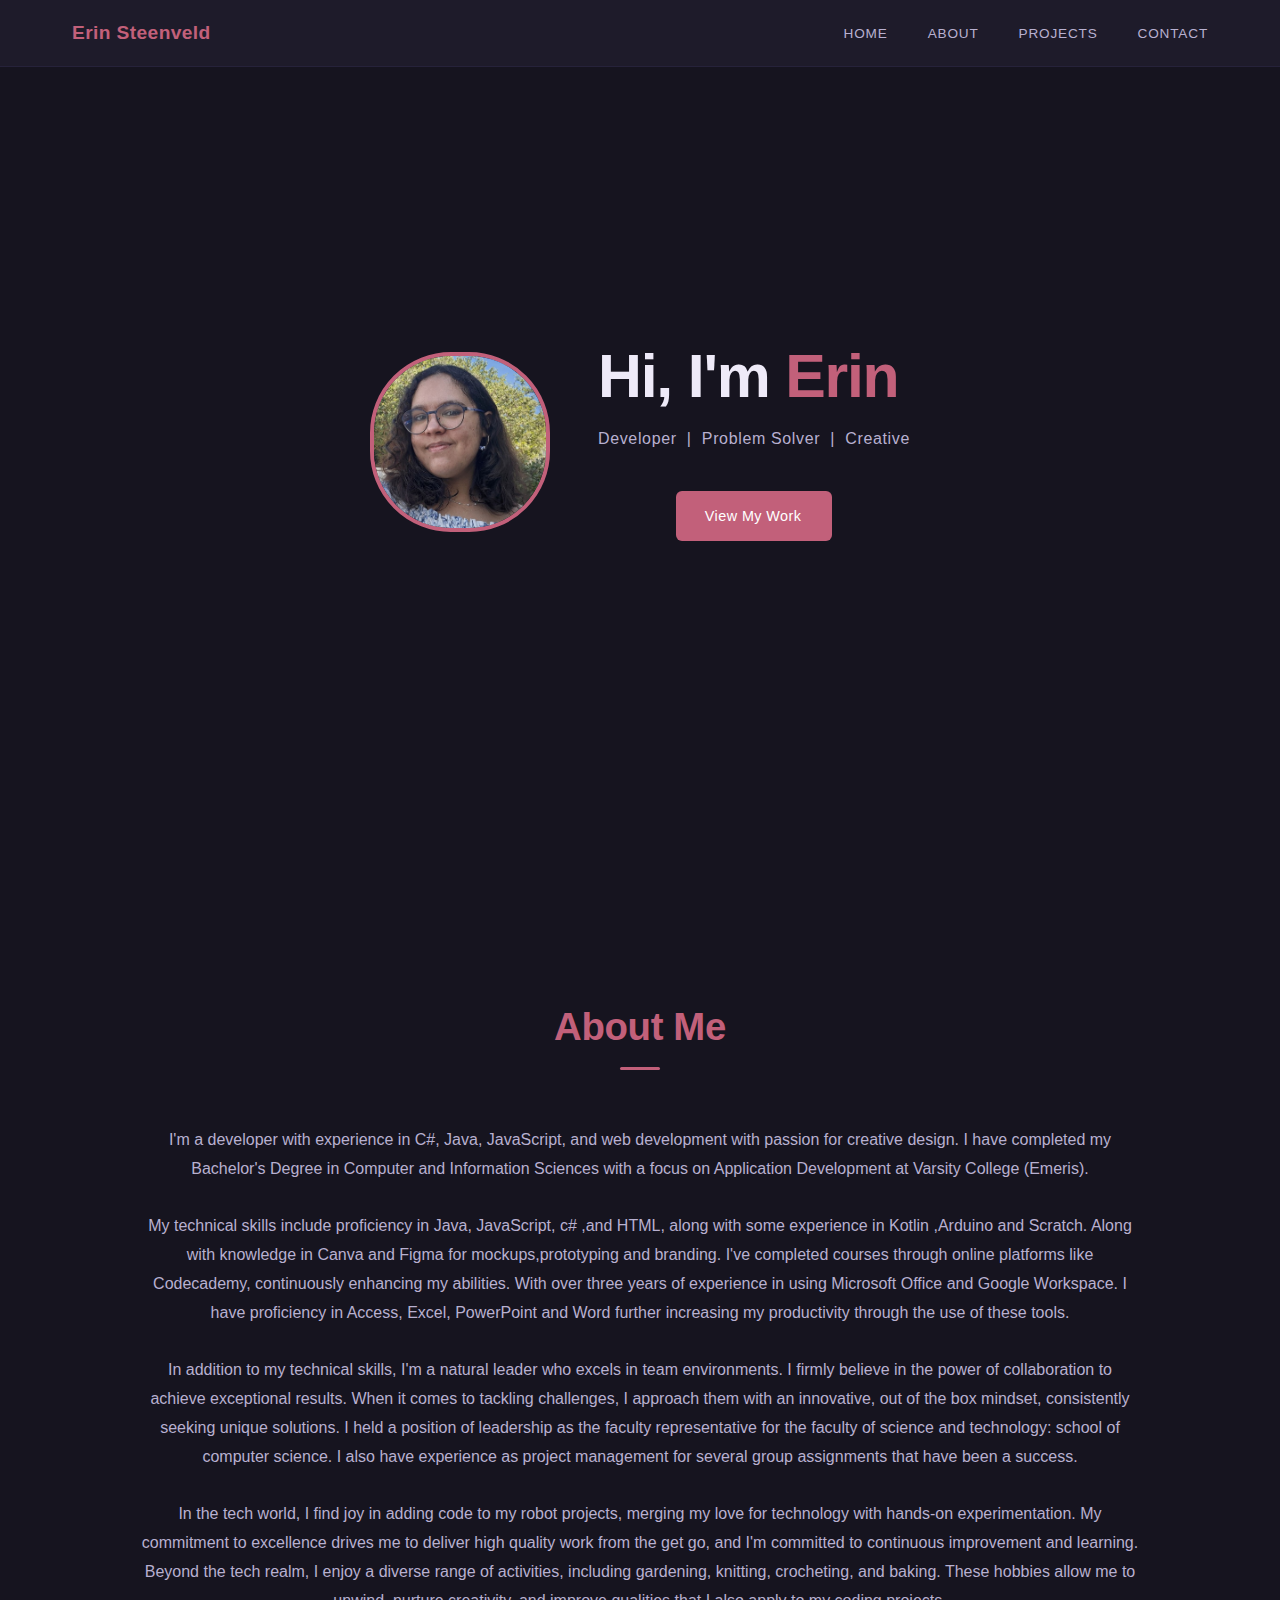
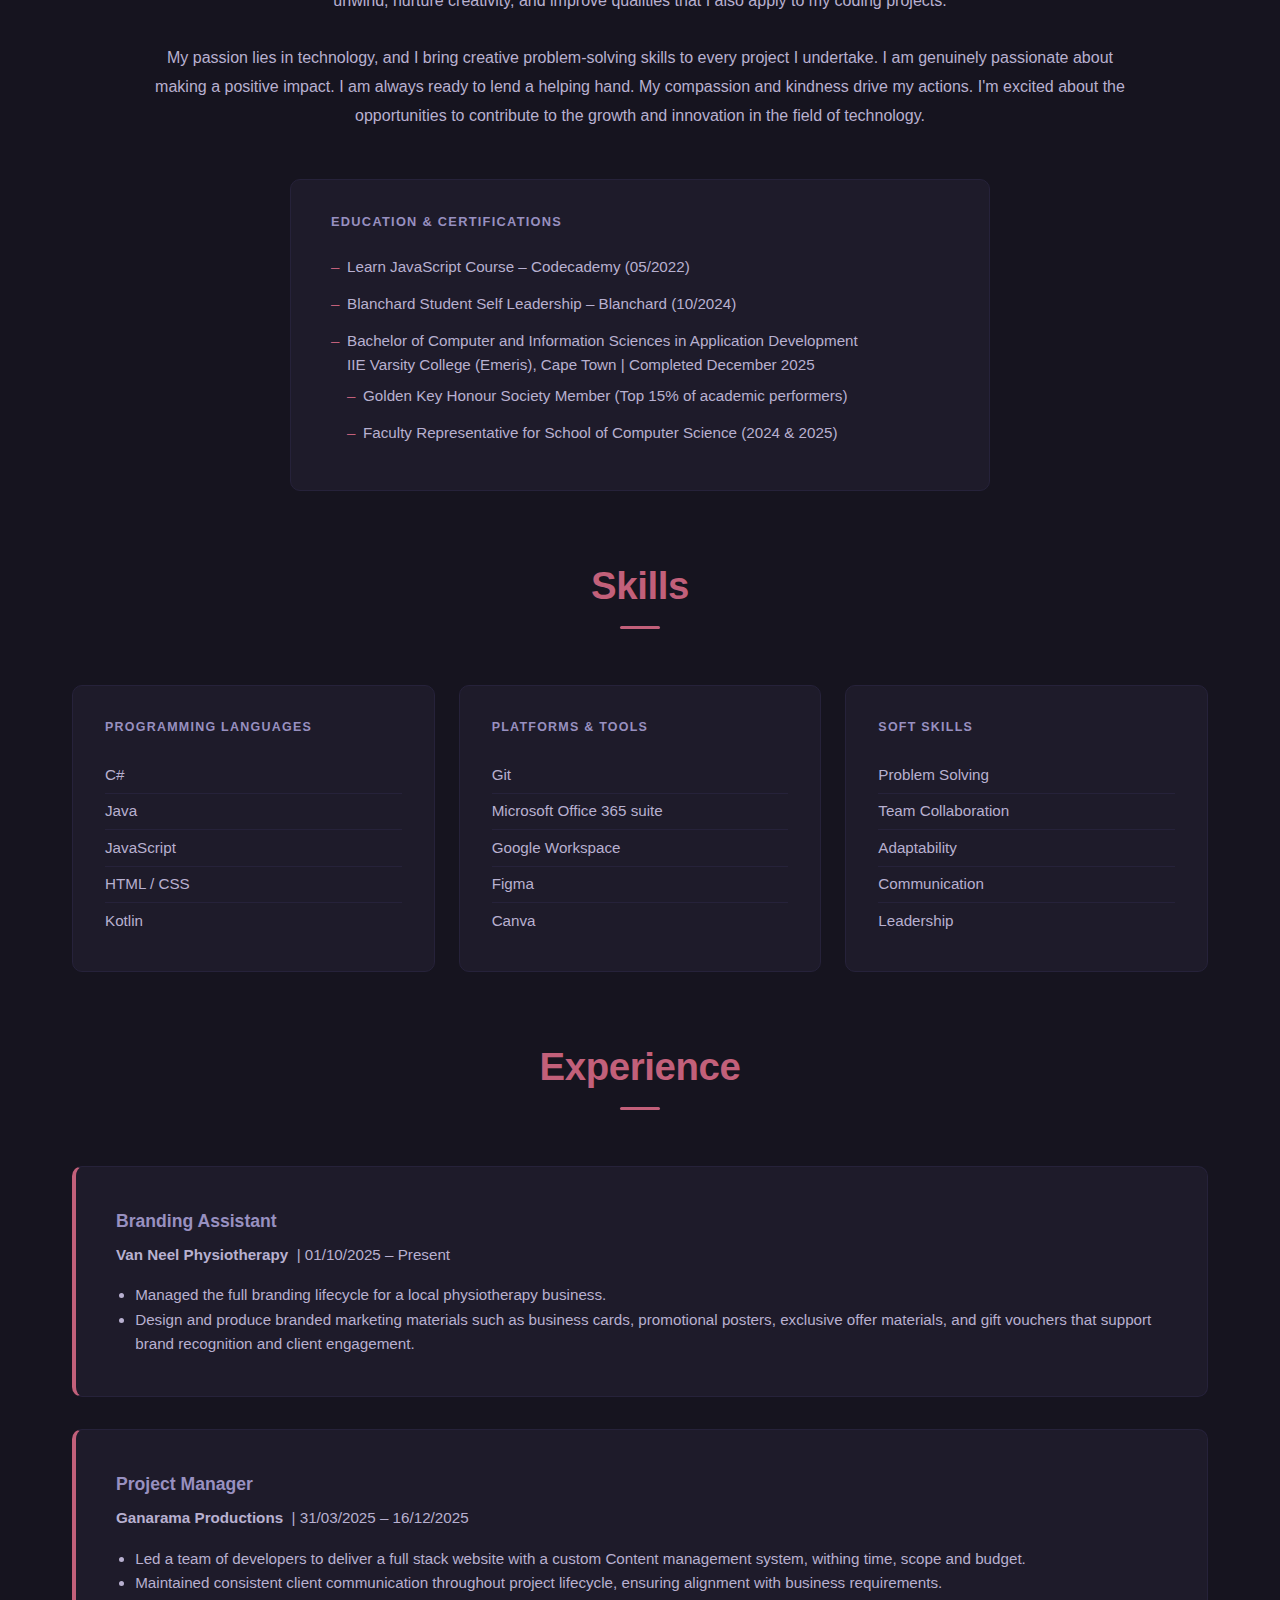
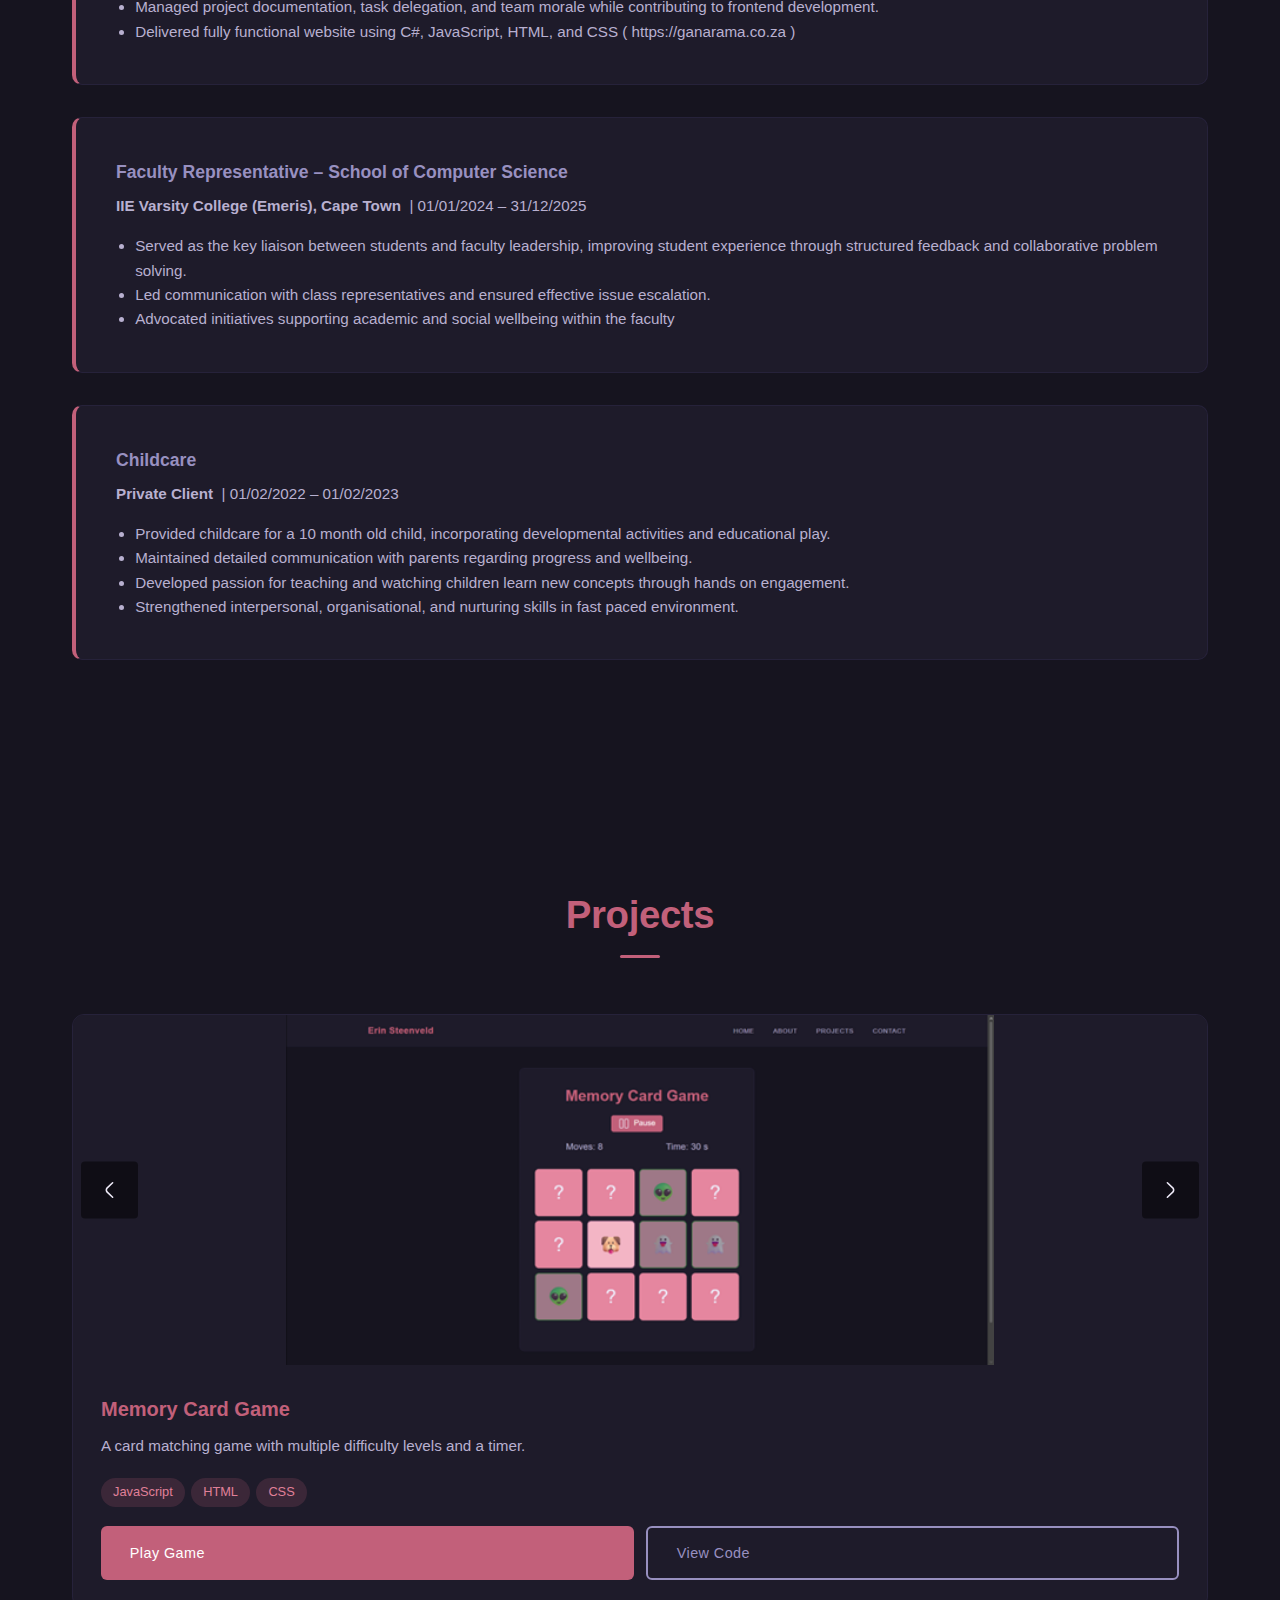
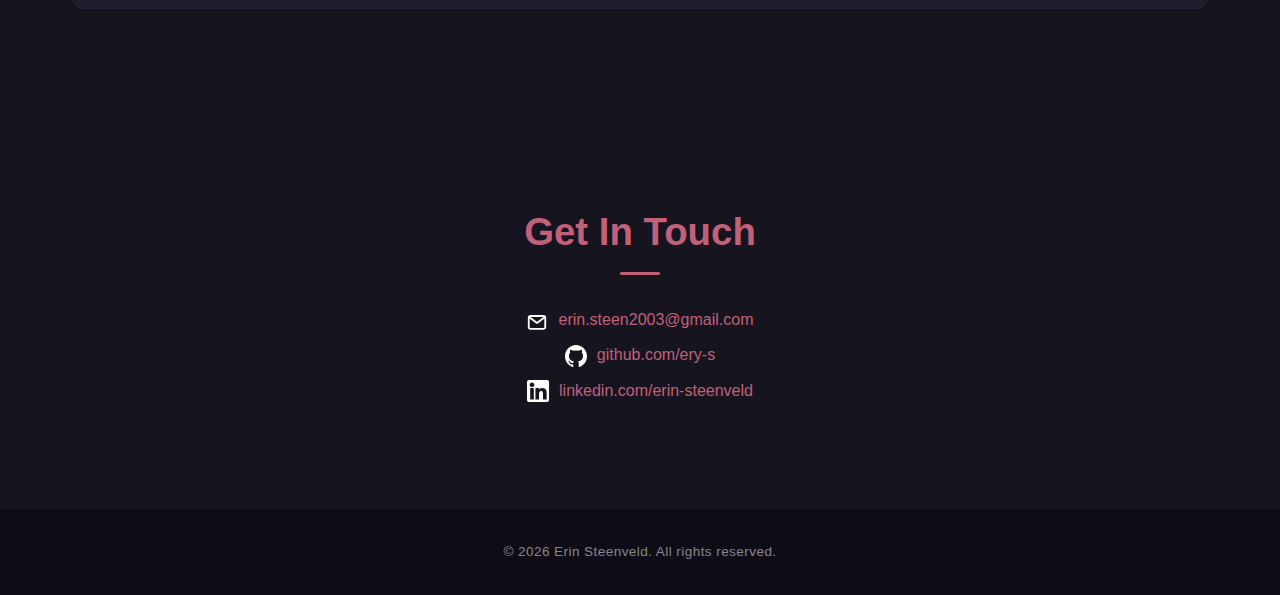
<file: index.html>
<!DOCTYPE html>
<html lang="en" xmlns="http://www.w3.org/1999/html" xmlns="http://www.w3.org/1999/html">
<head>
    <meta charset="UTF-8">
    <meta name="viewport" content="width=device-width, initial-scale=1.0">
    <title>Erin Steenveld — Portfolio</title>
    <link rel="stylesheet" href="css/style.css">
</head>
<body>

<!-- Navigation Bar -->
<nav>
    <div class="nav-container">
        <div class="logo">Erin Steenveld</div>
        <button class="nav-burger" id="nav-burger-btn" aria-label="Toggle navigation menu" aria-expanded="false">
            <span></span>
            <span></span>
            <span></span>
        </button>
        
        <ul class="nav-links" id="nav-links">
            <li><a href="#home">Home</a></li>
            <li><a href="#about">About</a></li>
            <li><a href="#projects">Projects</a></li>
            <li><a href="#contact">Contact</a></li>
        </ul>
    </div>
</nav>

<!-- Hero section -->
<section id="home" class="hero">
    <div class="hero-container">
        <img src="images/profile%20image.jpeg" alt="Profile image" class="profile-image">
    <div class="hero-text">
        <h1>Hi, I'm <span>Erin</span></h1>
        <p class="hero-tagline">Developer &nbsp;|&nbsp; Problem Solver &nbsp;|&nbsp; Creative</p>
        <a href="#projects" class="button">View My Work</a>
    </div>
    </div>     
</section>

<!-- About section -->
<section id="about" class="about">
    <div class="about-container">

        <!-- About me -->
        <h2 class="section-title">About Me</h2>
        <hr class="section-rule">
        <p class="about-intro">
            I'm a developer with experience in C#, Java, JavaScript, and web development with passion for creative design. 
            I have completed my Bachelor's Degree in Computer and Information Sciences with a focus on Application Development at Varsity College (Emeris).
            </br></br>
            My technical skills include proficiency in Java, JavaScript, c# ,and HTML, along with some experience in Kotlin ,Arduino and Scratch. 
            Along with knowledge in Canva and Figma for mockups,prototyping and branding. 
            I've completed courses through online platforms like Codecademy, continuously enhancing my abilities.
            With over three years of experience in using Microsoft Office and Google Workspace.
            I have proficiency in Access, Excel, PowerPoint and Word further increasing my productivity through the use of these tools.
            </br></br>
            In addition to my technical skills, I'm a natural leader who excels in team environments.
            I firmly believe in the power of collaboration to achieve exceptional results. 
            When it comes to tackling challenges, I approach them with an innovative, out of the box mindset, consistently seeking unique solutions. 
            I held a position of leadership as the faculty representative for  the faculty of science and technology: school of computer science. 
            I also have experience as project management for several group assignments that have been a success.
            </br></br>
            In the tech world, I find joy in adding code to my robot projects, merging my love for technology with hands-on experimentation. 
            My commitment to excellence drives me to deliver high quality work from the get go, and I'm committed to continuous improvement and learning.
            Beyond the tech realm, I enjoy a diverse range of activities, including gardening, knitting, crocheting, and baking.
            These hobbies allow me to unwind, nurture creativity, and improve qualities that I also apply to my coding projects.
            </br></br>
            My passion lies in technology, and I bring creative problem-solving skills to every project I undertake. 
            I am genuinely passionate about making a positive impact. I am always ready to lend a helping hand. My compassion and kindness drive my actions.
            I'm excited about the opportunities to contribute to the growth and innovation in the field of technology.
        </p>
            <!-- Education and certifications -->
        <div class="about-education">
            <h3>Education &amp; Certifications</h3>
            <ul>
                <li>Learn JavaScript Course – Codecademy (05/2022)</li>
                
                <li> Blanchard Student Self Leadership – Blanchard (10/2024)</li>
                
                <li>Bachelor of Computer and Information Sciences in Application Development
                   </br> IIE Varsity College (Emeris), Cape Town | Completed December 2025
                    <ul>
                        <li>Golden Key Honour Society Member (Top 15% of academic performers) </li>
                        <li>Faculty Representative for School of Computer Science (2024 & 2025)</li>
                    </ul>
                </li>
               
            </ul>
        </div>

        <h2 class="section-title">Skills</h2>
        <hr class="section-rule">
        <div class="skills-grid">
            <div class="skill-card">
                <h3>Programming Languages</h3>
                <ul>
                    <li>C#</li>
                    <li>Java</li>
                    <li>JavaScript</li>
                    <li>HTML / CSS</li>
                    <li>Kotlin</li>
                </ul>
            </div>
            <div class="skill-card">
                <h3>Platforms &amp; Tools</h3>
                <ul>
                    <li>Git</li>
                    <li>Microsoft Office 365 suite</li>
                    <li>Google Workspace</li>
                    <li>Figma</li>
                    <li>Canva</li>
                </ul>
            </div>
            <div class="skill-card">
                <h3>Soft Skills</h3>
                <ul>
                    <li>Problem Solving</li>
                    <li>Team Collaboration</li>
                    <li>Adaptability</li>
                    <li>Communication</li>
                    <li>Leadership</li>
                </ul>
            </div>
        </div>

        <!-- Experience -->
        <h2 class="section-title" style="margin-top: 4rem;">Experience</h2>
        <hr class="section-rule">
        <div class="experience-card">
            <h3>Branding Assistant</h3>
            <p><strong>Van Neel Physiotherapy</strong> &nbsp;|  01/10/2025 – Present</p>
            <ul>
                <li>Managed the full branding lifecycle for a local physiotherapy business.</li>
                <li>Design and produce branded marketing materials such as business cards, promotional posters, exclusive
                    offer materials, and gift vouchers that support brand recognition and client engagement.
                </li>
            </ul>
        </div>

        <div class="experience-card">
            <h3>Project Manager</h3>
            <p><strong>Ganarama Productions</strong> &nbsp;|  31/03/2025 – 16/12/2025</p>
            <ul>
                <li>Led a team of developers to deliver a full stack website with a custom Content management system,
                    withing time, scope and budget.</li>
                <li>Maintained consistent client communication throughout project lifecycle, ensuring alignment with business
                requirements.</li>
                <li>Managed project documentation, task delegation, and team morale while contributing to frontend
                    development.</li>
                <li>Delivered fully functional website using C#, JavaScript, HTML, and CSS ( https://ganarama.co.za )</li>
            </ul>
        </div>

        <div class="experience-card">
            <h3>Faculty Representative – School of Computer Science</h3>
            <p><strong>IIE Varsity College (Emeris), Cape Town</strong> &nbsp;|  01/01/2024 – 31/12/2025</p>
            <ul>
                <li>Served as the key liaison between students and faculty leadership, improving student experience through
                    structured feedback and collaborative problem solving.</li>
                <li>Led communication with class representatives and ensured effective issue escalation.</li>
                <li>Advocated initiatives supporting academic and social wellbeing within the faculty</li>
            </ul>
        </div>

        <div class="experience-card">
            <h3>Childcare </h3>
            <p><strong>Private Client</strong> &nbsp;|  01/02/2022 – 01/02/2023</p>
            <ul>
                <li>Provided childcare for a 10 month old child, incorporating developmental activities and educational play.</li>
                <li>Maintained detailed communication with parents regarding progress and wellbeing.</li>
                <li>Developed passion for teaching and watching children learn new concepts through hands on engagement.</li>
                <li>Strengthened interpersonal, organisational, and nurturing skills in fast paced environment.</li>
            </ul>
        </div>
    </div>
</section>

<!-- Projects section -->
<section id="projects" class="projects">
    <div class="container">
        <h2 class="section-title">Projects</h2>
        <hr class="section-rule">

        <div class="project-grid">

            <!-- Project 1 -->
            <div class="project-card">
                <div class="project-image">
                    <button class="slide-btn prev"><img src="images/left-icon.svg"> </button>
                    <img src="projects/memory-card/images/memoryGame1.png" alt="Memory Card Game image 1">
                    <img src="projects/memory-card/images/memoryGame2.png" alt="Memory Card Game image 2">
                    <img src="projects/memory-card/images/memoryGame3.png" alt="Memory Card Game image 3">
                    <img src="projects/memory-card/images/memoryGame4.png" alt="Memory Card Game image 4">
                    <img src="projects/memory-card/images/memoryGame5.png" alt="Memory Card Game image 5">
                    <button class="slide-btn next"><img src="images/right-icon.svg"></button>
                </div>
                <div class="project-info">
                    <h2>Memory Card Game</h2>
                    <p>A card matching game with multiple difficulty levels and a timer.</p>
                    <div class="project-languages">
                        <span>JavaScript</span>
                        <span>HTML</span>
                        <span>CSS</span>
                    </div>
                    <div class="project-links">
                        <a href="projects/memory-card/index.html" class="btn btn-primary">Play Game</a>
                        <a href="https://github.com/ery-s/ery-s.github.io/tree/memory-game" class="btn btn-secondary">View Code</a>
                    </div>
                </div>
            </div>

            <!-- Project 2 -->

        </div>
    </div>
</section>

<!-- Contact section -->
<section id="contact">
    <h2>Get In Touch</h2>
    <hr class="section-rule">
    <p> <a href="mailto:erin.steen2003@gmail.com"><img src="images/mail-logo.svg" alt="Mail Icon" class="contact-logo">erin.steen2003@gmail.com</a></p>
    <p><a href="https://github.com/ery-s" target="_blank"><img src="images/github-logo.svg" alt="GitHub Icon" class="contact-logo">github.com/ery-s</a></p>
    <p><a href="https://www.linkedin.com/in/erin-steenveld-208278288/" target="_blank"><img src="images/linkedin-logo.svg" alt="LinkedIn Icon" class="contact-logo">linkedin.com/erin-steenveld</a></p>
</section>

<footer>
    <p>&copy; 2026 Erin Steenveld. All rights reserved.</p>
</footer>

<script src="navBurgerMenu.js"></script>
<script src="imgslider.js"></script>

</body>
</html>
</file>
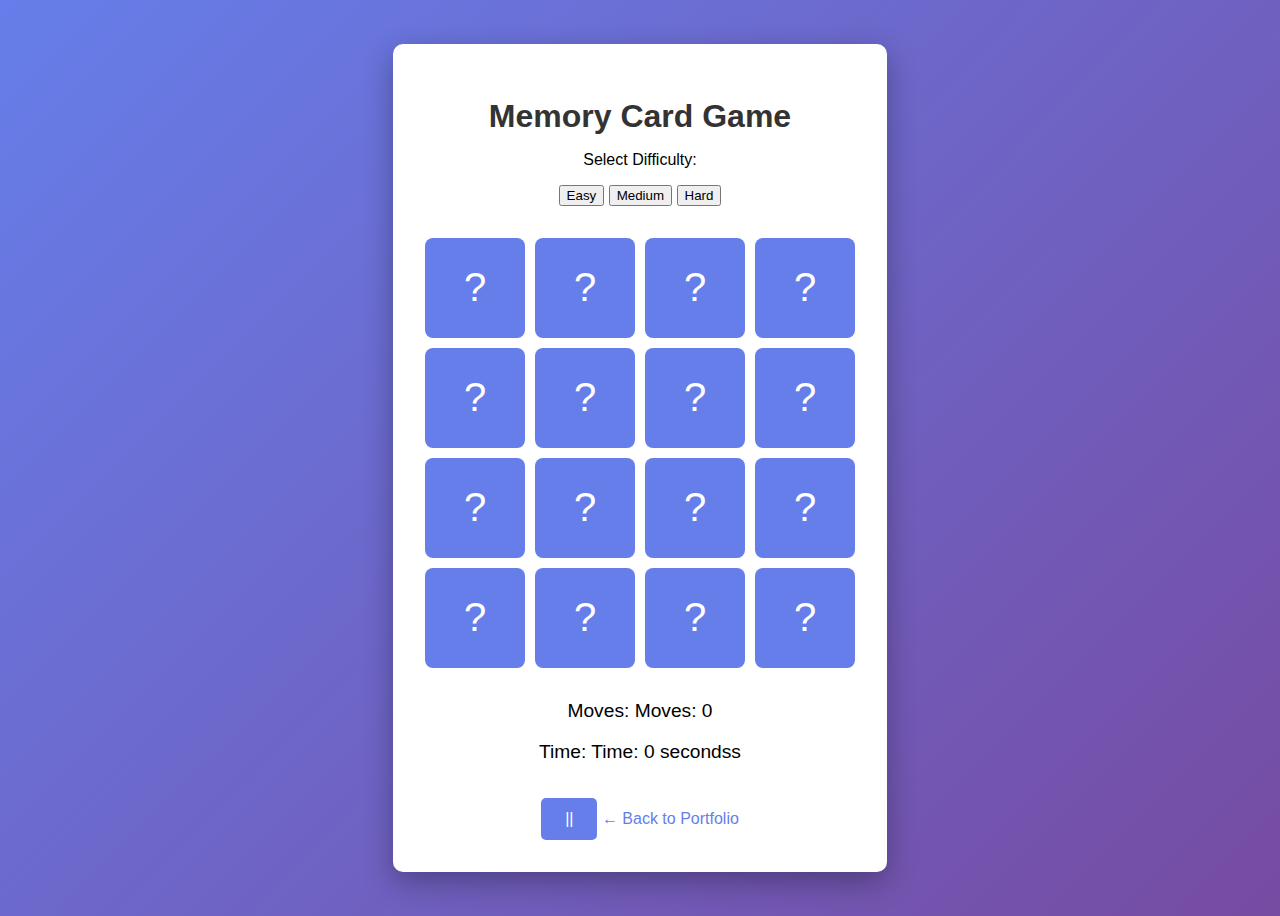
<file: projects/index.html>
<!DOCTYPE html>
<html lang="en">
<head>
    <meta charset="UTF-8">
    <meta name="viewport" content="width=device-width, initial-scale=1.0">
    <title>Memory Card Game</title>
    <link rel="stylesheet" href="css/style.css">
</head>
<body>
<div class="container">
    <h1>Memory Card Game</h1>
    
    <div id="difficulty-section">
        <p>Select Difficulty:</p>
        <button onclick="startGame(0)">Easy</button>
        <button onclick="startGame(1)">Medium</button>
        <button onclick="startGame(2)">Hard</button>
    </div>
    
    <div id="game-board">
       
    </div>
    <div class="stats">
        <p>Moves: <span id="moves">0</span></p>
        <p>Time: <span id="timer">0</span>s</p>
    </div>
    <button id="pause">||</button>
    <a href="../../index.html" class="back-link">← Back to Portfolio</a>
</div>

<script src="js/game.js"></script>
</body>
</html>
</file>
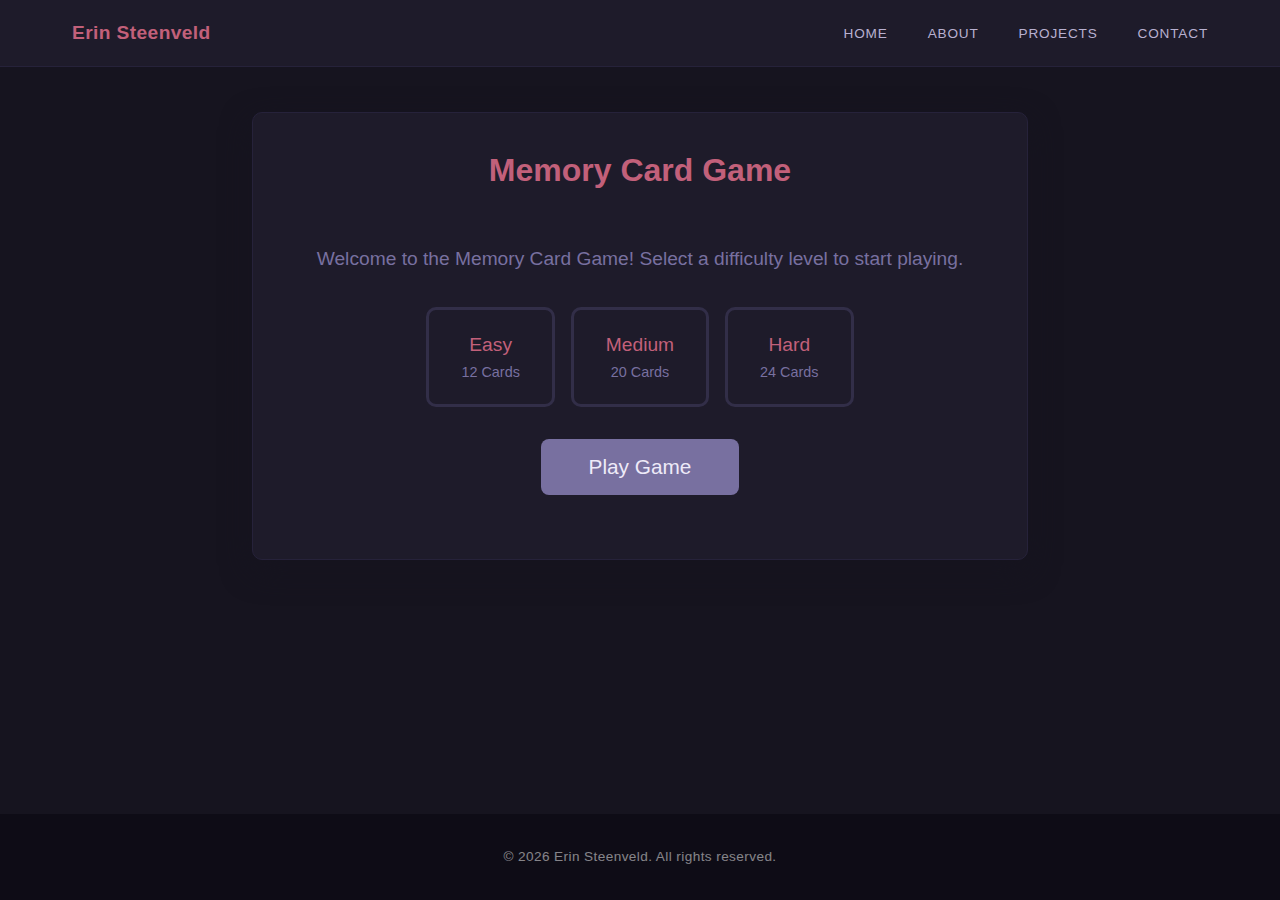
<file: projects/memory-card/index.html>
<!DOCTYPE html>
<html lang="en">
<head>
    <meta charset="UTF-8">
    <meta name="viewport" content="width=device-width, initial-scale=1.0">
    <title>Memory Card Game</title>
    <link rel="stylesheet" href="../../css/style.css">
    <link rel="stylesheet" href="css/memoryGameStyle.css">
</head>
<body>

<!-- Navigation Bar -->
<nav>
    <div class="nav-container">
        <div class="logo">Erin Steenveld</div>
        <ul class="nav-links">
            <li><a href="#home">Home</a></li>
            <li><a href="#about">About</a></li>
            <li><a href="#projects">Projects</a></li>
            <li><a href="#contact">Contact</a></li>
        </ul>
    </div>
</nav>
<div class="container">
 
    <h1>Memory Card Game</h1>
    
    <div id="home-section">
        <p>Welcome to the Memory Card Game!  Select a difficulty level to start playing.</p>
    <div class="difficulty-buttons">
        <button class="difficulty-btn" data-difficulty="0">Easy<br><span>12 Cards</span></button>
        <button class="difficulty-btn" data-difficulty="1">Medium<br><span>20 Cards</span></button>
        <button class="difficulty-btn" data-difficulty="2">Hard<br><span>24 Cards</span></button>
    </div>
        <button id="play-btn" disabled>Play Game</button>
    </div>
    <div id="game-section" style="display: none;">
        <button id="pause-btn" class="btn-primary"><img src="images/pause-icon.svg" class="pause-icon">Pause</button>
        <div class="stats">
            <span>Moves: <span id="moves">0</span></span>
            <span>Time: <span id="timer">0</span></span>
        </div>
        <div id="pause-section" style="display: none;">
            <h2>Game Paused</h2>
            <button id="resume-btn"><img src="images/play-icon.svg" class="pause-icon">Resume</button>
            <button id="restart-btn"><img src="images/restart-icon.svg" class="pause-icon">Restart</button>
            <button id="home-btn"><img src="images/home-icon.svg" class="pause-icon">Home</button>
        </div>
        <div id="game-board"></div>
    </div>
    </div>
</div>


<script src="js/memory-card-game.js"></script>
<footer>
    <p>&copy; 2026 Erin Steenveld. All rights reserved.</p>
</footer>
</body>
</html>
</file>
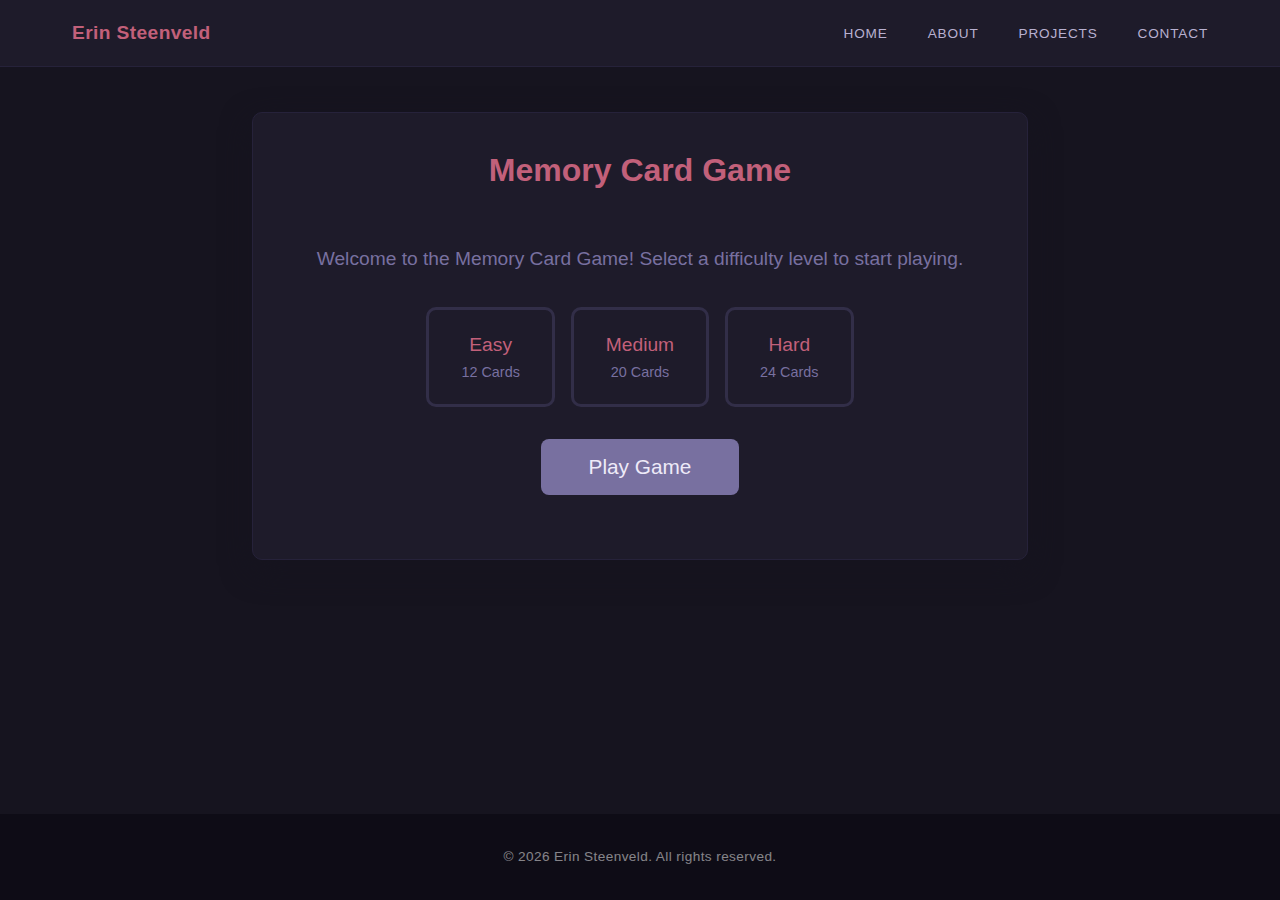
<file: projects/memory-card/memoryCard.html>
<!DOCTYPE html>
<html lang="en">
<head>
    <meta charset="UTF-8">
    <meta name="viewport" content="width=device-width, initial-scale=1.0">
    <title>Memory Card Game</title>
    <link rel="stylesheet" href="../../css/style.css">
    <link rel="stylesheet" href="css/memoryGameStyle.css">
</head>
<body>

<!-- Navigation Bar -->
<nav>
    <div class="nav-container">
        <div class="logo">Erin Steenveld</div>
        <button class="nav-burger" id="nav-burger-btn" aria-label="Toggle navigation menu" aria-expanded="false">
            <span></span>
            <span></span>
            <span></span>
        </button>
        
        <ul class="nav-links" id="nav-links">
            <li><a href="../../index.html">Home</a></li>
            <li><a href="../../index.html#about">About</a></li>
            <li><a href="../../index.html#projects">Projects</a></li>
            <li><a href="../../index.html#contact">Contact</a></li>
        </ul>
    </div>
</nav>
<div class="container">
 
    <h1>Memory Card Game</h1>
    
    <div id="home-section">
        <p>Welcome to the Memory Card Game!  Select a difficulty level to start playing.</p>
        <div class="difficulty-buttons">
            <button class="difficulty-btn" data-difficulty="0">Easy<br><span>12 Cards</span></button>
            <button class="difficulty-btn" data-difficulty="1">Medium<br><span>20 Cards</span></button>
            <button class="difficulty-btn" data-difficulty="2">Hard<br><span>24 Cards</span></button>
        </div>
        <button id="play-btn" disabled>Play Game</button>
    </div>
    <div id="game-section" style="display: none;">
        <button id="pause-btn" class="btn-primary"><img src="images/pause-icon.svg" class="pause-icon">Pause</button>
        <div class="stats">
            <span>Moves: <span id="moves">0</span></span>
            <span>Time: <span id="timer">0</span></span>
        </div>
        <div id="pause-section" style="display: none;">
            <h2>Game Paused</h2>
            <button id="resume-btn"><img src="images/play-icon.svg" class="pause-icon">Resume</button>
            <button id="restart-btn"><img src="images/restart-icon.svg" class="pause-icon">Restart</button>
            <button id="home-btn"><img src="images/home-icon.svg" class="pause-icon">Home</button>
        </div>
        <div id="game-board"></div>
    </div>
    <div id="win-section" style="display: none;">
        <h2>Congratulations! You Won!</h2>
        <p>You completed the game in <span id="total-time"></span> seconds with <span id="total-moves"></span> moves.</p>
        <button id="playAgain-btn-win"><img src="images/restart-icon.svg" class="pause-icon">Play Again</button>
        <button id="home-btn-win"><img src="images/home-icon.svg" class="pause-icon">Home</button>
    </div>
</div>

<script src="../../navBurgerMenu.js"></script>
<script src="js/memory-card-game.js"></script>

<footer>
    <p>&copy; 2026 Erin Steenveld. All rights reserved.</p>
</footer>
</body>
</html>
</file>
<file: css/style.css>
:root {
    --primary: #C2607A;
    --primary-hover: #A84E67;
    --primary-active: #8E3D54;
    --secondary: #9890C0;
    --secondary-hover: #7870A0;
    --secondary-active: #584880;
    --charcoal: #EEEAF8;
    --charcoal-soft: #C8C2E0;
    --text-primary: #EEEAF8;
    --text-secondary: #B8B0D0;
    --text-light: #7870A0;
    --bg-main: #16141F;
    --bg-section: #16141F;
    --bg-alt: #1E1B2A;
    --bg-card: #1E1B2A;
    --bg-footer: #0E0C16;
    --border-light: #26223A;
    --border-strong: #322E48;
    --pill-bg: rgba(194, 96, 122, 0.18);
    --pill-text: #E08098;
}

* {
    margin: 0;
    padding: 0;
    box-sizing: border-box;
}


body {
    font-family:  sans-serif;
    line-height: 1.6;
    background: var(--bg-main);
    color: var(--text-primary);
}

h1, h2, h3, h4 {
    font-family:  sans-serif;
}

h1, h2 {
    color: var(--primary);
}

h3 {
    color: var(--secondary);
}

.container,
.about-container,
.nav-container {
    max-width: 1200px;
    margin: 0 auto;
    padding: 0 2rem;
}

nav {
    position: fixed;
    top: 0;
    width: 100%;
    background: var(--bg-alt);
    border-bottom: 1px solid var(--border-light);
    z-index: 1000;
}

.nav-container {
    padding: 1.1rem 2rem;
    display: flex;
    justify-content: space-between;
    align-items: center;
    position: relative;
}

.logo {
    font-size: 1.2rem;
    font-weight: 700;
    color: var(--primary);
    letter-spacing: 0.02em;
}

.nav-links {
    list-style: none;
    display: flex;
    gap: 2.5rem;
}

.nav-links a {
    text-decoration: none;
    color: var(--text-secondary);
    font-weight: 500;
    font-size: 0.85rem;
    letter-spacing: 0.06em;
    text-transform: uppercase;
    transition: color 0.2s;
}

.nav-links a:hover {
    color: var(--primary);
}

.nav-burger {
    display: none;
    flex-direction: column;
    justify-content: space-between;
    width: 24px;
    height: 18px;
    background: none;
    border: none;
    cursor: pointer;
    padding: 0;
}

.nav-burger span {
    display: block;
    height: 2px;
    width: 100%;
    background: var(--text-secondary);
    border-radius: 2px;
    transition: transform 0.3s ease, opacity 0.3s ease;
    transform-origin: center;
}




.hero {
    min-height: 100vh;
    display: flex;
    align-items: center;
    justify-content: center;
    background: var(--bg-section);
    text-align: center;
    padding-top: 80px;
}

.hero-container {
    max-width: 800px;
    padding: 0 2rem;
    display: flex;
    align-items: center;
    gap: 3rem;
    text-align: left;
}

.hero-text {
    display: flex;
    flex-direction: column;
}

.hero-container h1 {
    font-size: 3.8rem;
    font-weight: 700;
    line-height: 1.1;
    margin-bottom: 1rem;
    color: var(--charcoal);
    letter-spacing: -0.02em;
}

.hero-container h1 {
    font-size: 3.8rem;
    font-weight: 700;
    line-height: 1.1;
    margin-bottom: 1rem;
    color: var(--charcoal);
    letter-spacing: -0.02em;
}

.hero-container h1 span {
    color: var(--primary);
}

.hero-tagline {
    font-size: 1rem;
    font-weight: 400;
    color: var(--text-secondary);
    letter-spacing: 0.04em;
    margin-bottom: 2.5rem;
}

.profile-image {
    width: 180px;
    height: 180px;
    flex-shrink: 0;
    border-radius: 45%;
    object-fit: cover;
    border: 4px solid var(--primary);
}
.button,
.btn {
    display: inline-block;
    padding: 0.85rem 1.8rem;
    text-decoration: none;
    border-radius: 6px;
    font-weight: 500;
    font-family:  sans-serif;
    font-size: 0.9rem;
    letter-spacing: 0.03em;
    transition: all 0.2s ease;
    cursor: pointer;
    width: 50%;
}
.hero-text .button {
    align-self: center;
}
.button {
    background: var(--primary);
    color: #FFFFFF;
    border: none;
}

.button:hover {
    background: var(--primary-hover);
}

.button:active {
    background: var(--primary-active);
}

.btn-primary {
    background: var(--primary);
    color: #FFFFFF;
    border: none;
    align-content: center;
}

.btn-primary:hover {
    background: var(--primary-hover);
}

.btn-primary:active {
    background: var(--primary-active);
}

.btn-secondary {
    background: transparent;
    color: var(--secondary);
    border: 2px solid var(--secondary);
    align-content: center;
}

.btn-secondary:hover {
    background: var(--secondary);
    color: #FFFFFF;
}

.btn-secondary:active {
    background: var(--secondary-active);
    color: #FFFFFF;
}

section {
    padding: 6rem 0;
}

.section-title {
    text-align: center;
    font-size: 2.4rem;
    font-weight: 700;
    margin-bottom: 0.6rem;
    letter-spacing: -0.01em;
}

.section-rule {
    width: 40px;
    height: 3px;
    background: var(--primary);
    border: none;
    margin: 0 auto 3.5rem;
    border-radius: 2px;
}

.about {
    background: var(--bg-section);
}

.about-intro {
    text-align: center;
    font-size: 1rem;
    max-width: 1000px;
    text-align: center;
    margin: 0 auto 3rem;
    color: var(--text-secondary);
    line-height: 1.8;
}

.about-education {
    max-width: 700px;
    margin: 0 auto 4rem;
    background: var(--bg-alt);
    border-radius: 10px;
    padding: 2rem 2.5rem;
    border: 1px solid var(--border-light);
}

.about-education h3 {
    margin-bottom: 1rem;
    font-size: 0.8rem;
    font-weight: 600;
    letter-spacing: 0.1em;
    text-transform: uppercase;
}

.about-education ul {
    list-style: none;
    color: var(--text-secondary);
}

.about-education ul li {
    padding: 0.4rem 0;
    padding-left: 1rem;
    position: relative;
    font-size: 0.95rem;
}

.about-education ul li::before {
    content: '–';
    position: absolute;
    left: 0;
    color: var(--primary);
}

.skills-grid {
    display: grid;
    grid-template-columns: repeat(auto-fit, minmax(260px, 1fr));
    gap: 1.5rem;
}

.skill-card {
    background: var(--bg-card);
    padding: 2rem;
    border-radius: 10px;
    border: 1px solid var(--border-light);
    transition: transform 0.25s ease, box-shadow 0.25s ease, border-color 0.25s ease;
}

.skill-card:hover {
    transform: translateY(-4px);
    border-color: var(--secondary);
    box-shadow: 0 8px 24px rgba(74, 111, 165, 0.1);
}

.skill-card h3 {
    margin-bottom: 1.2rem;
    font-size: 0.78rem;
    font-weight: 600;
    letter-spacing: 0.1em;
    text-transform: uppercase;
}

.skill-card ul {
    list-style: none;
    color: var(--text-secondary);
}

.skill-card ul li {
    padding: 0.35rem 0;
    font-size: 0.95rem;
    border-bottom: 1px solid var(--border-light);
}

.skill-card ul li:last-child {
    border-bottom: none;
}

.experience-card {
    margin-top: 0;
    margin-bottom: 2rem;
    padding: 2.5rem;
    border-radius: 10px;
    background: var(--bg-alt);
    border: 1px solid var(--border-light);
    border-left: 4px solid var(--primary);
}

.experience-card h3 {
    margin-bottom: 0.5rem;
    font-size: 1.1rem;
    font-weight: 600;
}

.experience-card p {
    color: var(--text-secondary);
    margin-bottom: 1rem;
    font-size: 0.95rem;
}

.experience-card ul {
    color: var(--text-secondary);
    padding-left: 1.2rem;
    font-size: 0.95rem;
}

.projects {
    background: var(--bg-main);
}

.project-grid {
    display: grid;
    grid-template-columns: repeat(auto-fit, minmax(340px, 1fr));
    gap: 2rem;
}

.project-card {
    background: var(--bg-card);
    border-radius: 12px;
    overflow: hidden;
    border: 1px solid var(--border-light);
    transition: transform 0.25s ease, box-shadow 0.25s ease, border-color 0.25s ease;
}

.project-card:hover {
    transform: translateY(-5px);
    border-color: var(--primary);
    box-shadow: 0 12px 32px rgba(194, 96, 122, 0.1);
}

.project-image {
    width: 100%;
    height: 350px;
    background: var(--bg-alt);
    overflow: hidden;
    position: relative;
    display: flex;
    align-items: center;
}

.project-image img {
    position: absolute;
    width: 100%;
    height: 100%;
    object-fit: contain;
    opacity: 0;
    transition: opacity 0.4s ease;
}

.project-image img.active {
    opacity: 1;
}

.slide-btn {
    position: absolute;
    top: 50%;
    transform: translateY(-50%);
    border: none;
    padding: 1rem;
    cursor: pointer;
    z-index: 10;
    background: rgba(0, 0, 0, 0.5);
    
    border-radius: 4px;
    display: flex;
    align-items: center;
    justify-content: center;
    outline: none;
}

.slide-btn img {
    position: static;
    opacity: 1;
    width: 25px;
    height: 25px;
}

.slide-btn.prev { left: 8px; }
.slide-btn.next { right: 8px; }

.project-card:hover .project-image img {
    transform: scale(1.04);
}

.project-info {
    padding: 1.75rem;
}

.project-info h2 {
    margin-bottom: 0.5rem;
    font-size: 1.25rem;
    font-weight: 600;
}

.project-info p {
    color: var(--text-secondary);
    margin-bottom: 1.2rem;
    font-size: 0.95rem;
    line-height: 1.7;
}

.project-languages {
    display: flex;
    flex-wrap: wrap;
    gap: 0.4rem;
    margin-bottom: 1.2rem;
}

.project-languages span {
    display: inline-block;
    background: var(--pill-bg);
    color: var(--pill-text);
    padding: 0.25rem 0.75rem;
    border-radius: 20px;
    font-size: 0.8rem;
    font-weight: 500;
}

.project-links {
    display: flex;
    gap: 0.75rem;
}

#contact {
    text-align: center;
    background: var(--bg-section);
    padding: 6rem 2rem;
}

#contact h2 {
    font-size: 2.4rem;
    font-weight: 700;
    margin-bottom: 0.6rem;
}

#contact .section-rule {
    margin-bottom: 2rem;
}

#contact p {
    font-size: 1rem;
    margin: 0.6rem 0;
    color: var(--text-secondary);
}

#contact a {
    color: var(--primary);
    text-decoration: none;
    font-weight: 500;
    transition: color 0.2s;
}

#contact a:hover {
    color: var(--primary-hover);
    text-decoration: underline;
}

footer {
    width: 100%;
    margin-top: auto;
    background: var(--bg-footer);
    color: rgba(255, 255, 255, 0.5);
    text-align: center;
    padding: 2rem;
    font-size: 0.85rem;
    letter-spacing: 0.03em;
}

a:focus,
button:focus,
input:focus,
textarea:focus {
    outline: 2px solid var(--primary);
    outline-offset: 2px;
}

input,
textarea {
    background: var(--bg-card);
    border: 1px solid var(--border-light);
    color: var(--text-primary);
    transition: border 0.2s, box-shadow 0.2s;
}

input:focus,
textarea:focus {
    border: 1px solid var(--primary);
    box-shadow: 0 0 0 3px rgba(194, 96, 122, 0.12);
    outline: none;
}

.contact-logo {
    width: 22px;
    height: 22px;
    margin-right: 10px;
    vertical-align: middle;
    transition: transform 0.2s ease, opacity 0.2s ease;
}


#contact a:hover .contact-logo {
    transform: scale(1.1);
    opacity: 0.8;
}

@media (max-width: 768px) {

    .nav-burger { display: flex; }

    .nav-links {
        display: none;
        flex-direction: column;
        gap: 0;
        position: absolute;
        top: 100%;
        right: 0;
        width: auto;
        min-width: 160px;
        background: var(--bg-alt);
        border: 1px solid var(--border-light);
        border-radius: 6px;
        padding: 0.5rem 1.5rem;
    }

    .nav-links.open { display: flex; }

    .nav-links a {
        padding: 0.75rem 0;
        border-bottom: 1px solid var(--border-light);
    }

    .nav-links li:last-child a { border-bottom: none; }

    .hero-container h1 { font-size: 2.6rem; }
    .hero-container {
        flex-direction: column;
        text-align: center;
        gap: 1.5rem;
    }

    .profile-image {
        width: 160px;
        height: 160px;
    }
    .section-title { font-size: 2rem; }

    .project-grid { grid-template-columns: 1fr; }
}
</file>
<file: projects/css/style.css>
body {
    font-family: Arial, sans-serif;
    background: linear-gradient(135deg, #667eea 0%, #764ba2 100%);
    min-height: 100vh;
    display: flex;
    justify-content: center;
    align-items: center;
}

.container {
    text-align: center;
    background: white;
    padding: 2rem;
    border-radius: 10px;
    box-shadow: 0 10px 30px rgba(0,0,0,0.3);
}

h1 {
    color: #333;
    margin-bottom: 1rem;
}

#home-section {
    padding: 2rem;
}

#home-section p {
    font-size: 1.2rem;
    color: #555;
    margin-bottom: 2rem;
}

.difficulty-buttons {
    display: flex;
    gap: 1rem;
    justify-content: center;
    margin-bottom: 2rem;
}

.difficulty-btn {
    padding: 1.5rem 2rem;
    font-size: 1.2rem;
    background: white;
    color: #667eea;
    border: 3px solid #667eea;
    border-radius: 10px;
    cursor: pointer;
    transition: all 0.3s ease;
}

.difficulty-btn span {
    font-size: 0.9rem;
    color: #999;
    display: block;
    margin-top: 0.5rem;
}

.difficulty-btn:hover {
    transform: scale(1.05);
}

.difficulty-btn.selected {
    background: #667eea;
    color: white;
}

.difficulty-btn.selected span {
    color: #fff;
}

#play-btn {
    padding: 1rem 3rem;
    font-size: 1.3rem;
    background: #4CAF50;
    color: white;
    border: none;
    border-radius: 8px;
    cursor: pointer;
    transition: all 0.3s ease;
}

#play-btn:disabled {
    background: #ccc;
    cursor: not-allowed;
}

#play-btn:not(:disabled):hover {
    background: #45a049;
    transform: scale(1.05);
}

#game-board {
    display: grid;
    grid-template-columns: repeat(4, 100px);
    gap: 10px;
    margin: 2rem auto;
    justify-content: center;
}

.stats {
    margin: 1rem 0;
    font-size: 1.2rem;
}

#pause {
    padding: 0.75rem 1.5rem;
    font-size: 1rem;
    background: #667eea;
    color: white;
    border: none;
    border-radius: 5px;
    cursor: pointer;
    margin-top: 1rem;
}

#pause:hover {
    background: #5568d3;
}

.back-link {
    display: inline-block;
    margin-top: 1rem;
    color: #667eea;
    text-decoration: none;
}

.back-link:hover {
    text-decoration: underline;
}

.card {
    width: 100px;
    height: 100px;
    cursor: pointer;
    position: relative;
}

.card-front,
.card-back {
    position: absolute;
    width: 100%;
    height: 100%;
    border-radius: 8px;
    display: flex;
    justify-content: center;
    align-items: center;
    font-size: 2.5rem;
    transition: opacity 0.3s ease;
}

.card-front {
    background: white;
    border: 2px solid #667eea;
    opacity: 0;
}

.card-back {
    background: #667eea;
    color: white;
    opacity: 1;
}

.card.flipped .card-front {
    opacity: 1;
}

.card.flipped .card-back {
    opacity: 0;
}

.card.matched .card-front {
    opacity: 0.6;
    border-color: #4CAF50;
}

.card.matched .card-back {
    opacity: 0;
}

.card.matched {
    cursor: default;
}

.card:hover:not(.flipped):not(.matched) {
    transform: scale(1.05);
    transition: transform 0.2s ease;
}
</file>
<file: projects/memory-card/css/memoryGameStyle.css>
:root {
    --green: #4CAF50;
    --green-light: #95c498;
    --green-dark: #082808;
    --yellow: #ffc414;
    --yellow-light: #ffd996;
    --yellow-dark: #c07504;

    --pink: #C2607A;
    --pink-light: #deabb4;
    --pink-dark: #b01b46;
    
    --game-cards: #e5869f;
    --game-cards-bg: #f3b5c5;
    --game-cards-border: #bb7c9f;
}

body {
    padding-top: 80px;
    font-family: Arial, sans-serif;
    background: var(--bg-main);
    min-height: 100vh;
    display: flex;
    flex-direction: column;
    align-items: center;
}

.container {
    text-align: center;
    background: var(--bg-card);
    padding: 2rem;
    margin: 2rem 1rem; 
    border-radius: 10px;
    box-shadow: 0 10px 30px var(--bg-main);
    border: 1px solid var(--border-light);
}

h1 {
    color: var(--primary);
    margin-bottom: 1rem;
}

#home-section {
    padding: 2rem;
}

#home-section p {
    font-size: 1.2rem;
    color: var(--text-light);
    margin-bottom: 2rem;
}

.difficulty-buttons {
    display: flex;
    gap: 1rem;
    justify-content: center;
    margin-bottom: 2rem;
}

.difficulty-btn {
    padding: 1.5rem 2rem;
    font-size: 1.2rem;
    background: var(--bg-card);
    color: var(--primary);
    border: 3px solid var(--border-strong);
    border-radius: 10px;
    cursor: pointer;
    transition: all 0.3s ease;
}

.difficulty-btn span {
    font-size: 0.9rem;
    color: var(--text-light);
    display: block;
    margin-top: 0.5rem;
}

.difficulty-btn:hover {
    transform: scale(1.05);
    background: var(--primary-active);
    color: var(--text-secondary);
}
.difficulty-btn:hover span {
    color: var(--text-secondary);
}


.difficulty-btn.selected {
    background: var(--primary);
    color: var(--text-primary);
}

.difficulty-btn.selected span {
    color: var(--text-primary);
}

#play-btn {
    padding: 1rem 3rem;
    font-size: 1.3rem;
    background: var(--green);
    color: var(--text-primary);
    border: none;
    border-radius: 8px;
    cursor: pointer;
    transition: all 0.3s ease;
}

#play-btn:disabled {
    background: var(--text-light);
    cursor: not-allowed;
}

#play-btn:not(:disabled):hover {
    background: #45a049;
    transform: scale(1.05);
}

#game-board {
    display: grid;
    grid-template-columns: repeat(4, 100px);
    gap: 10px;
    margin: 2rem auto;
    justify-content: center;
}

.stats {
    display: flex;
    flex-direction: row;
    justify-content: space-between;
    width: 300px;
    margin: 1rem auto;
    font-size: 1.2rem;
    color: var(--text-secondary);
}

.stats p {
    margin: 0;
}

#pause-btn {
    padding: 0.4rem 1rem;
    font-size: 1rem;
    border: none;
    border-radius: 5px;
    cursor: pointer;
        display: block;
        margin: 1rem auto;
}

#pause-section {
    display: flex;
    flex-direction: column;
    align-items: center;
    gap: 1rem;
}
.pause-icon{
    width: 22px;
    height: 22px;
    margin-right: 10px;
    vertical-align: middle;
    transition: transform 0.2s ease, opacity 0.2s ease;
}
#resume-btn{
    padding: 0.4rem 1rem;
    font-size: 1rem;
    border: none;
    border-radius: 5px;
    cursor: pointer;
    display: block;
    margin: 1rem auto;
    background: var(--green-light);
    color: var(--green-dark);
}

#resume-btn:hover{
    background: var(--green);
    color: var(--green-dark);
    transform: scale(1.05);
}

#restart-btn {
    padding: 0.4rem 1rem;
    font-size: 1rem;
    border: none;
    border-radius: 5px;
    cursor: pointer;
    display: block;
    margin: 1rem auto;
    background: var(--yellow-light);
    color: var(--yellow-dark);
}

#restart-btn:hover{
    background: var(--yellow);
    color: var(--yellow-dark);
    transform: scale(1.05);
}


#home-btn {
    padding: 0.4rem 1rem;
    font-size: 1rem;
    border: none;
    border-radius: 5px;
    cursor: pointer;
    display: block;
    margin: 1rem auto;
    background: var(--pink-light);
    color: var(--pink-dark);
}

#home-btn:hover{
    background: var(--pink);
    color: var(--pink-dark);
    transform: scale(1.05);
}
.card {
    width: 100px;
    height: 100px;
    cursor: pointer;
    position: relative;
}

#playAgain-btn-win {
    padding: 0.4rem 1rem;
    font-size: 1rem;
    border: none;
    border-radius: 5px;
    cursor: pointer;
    display: block;
    margin: 1rem auto;
    background: var(--yellow-light);
    color: var(--yellow-dark);
}

#playAgain-btn-win:hover{
    background: var(--yellow);
    color: var(--yellow-dark);
    transform: scale(1.05);
}

#game-section {
    position: relative;
}

#win-section {
    position: absolute;
    top: 0;
    left: 0;
    width: 100%;
    height: 100%;
    display: flex;
    flex-direction: column;
    align-items: center;
    justify-content: center;
    background: rgba(0, 0, 0, 0.75);
    z-index: 10;
    border-radius: 8px; 
}

#home-btn-win {
    padding: 0.4rem 1rem;
    font-size: 1rem;
    border: none;
    border-radius: 5px;
    cursor: pointer;
    display: block;
    margin: 1rem auto;
    background: var(--pink-light);
    color: var(--pink-dark);
}

#home-btn-win:hover{
    background: var(--pink);
    color: var(--pink-dark);
    transform: scale(1.05);
}
.card-front,
.card-back {
    position: absolute;
    width: 100%;
    height: 100%;
    border-radius: 8px;
    display: flex;
    justify-content: center;
    align-items: center;
    font-size: 2.5rem;
    transition: opacity 0.3s ease;
}

.card-front {
    background: var(--game-cards-bg);
    border: 2px solid var(--game-cards-border);
    opacity: 0;
}

.card-back {
    background: var(--game-cards);
    color: var(--text-primary);
    opacity: 1;
}

.card.flipped .card-front {
    opacity: 1;
}

.card.flipped .card-back {
    opacity: 0;
}

.card.matched .card-front {
    opacity: 0.6;
    border-color: var(--green);
}

.card.matched .card-back {
    opacity: 0;
}

.card.matched {
    cursor: default;
}

.card:hover:not(.flipped):not(.matched) {
    transform: scale(1.05);
    transition: transform 0.2s ease;
}
</file>
